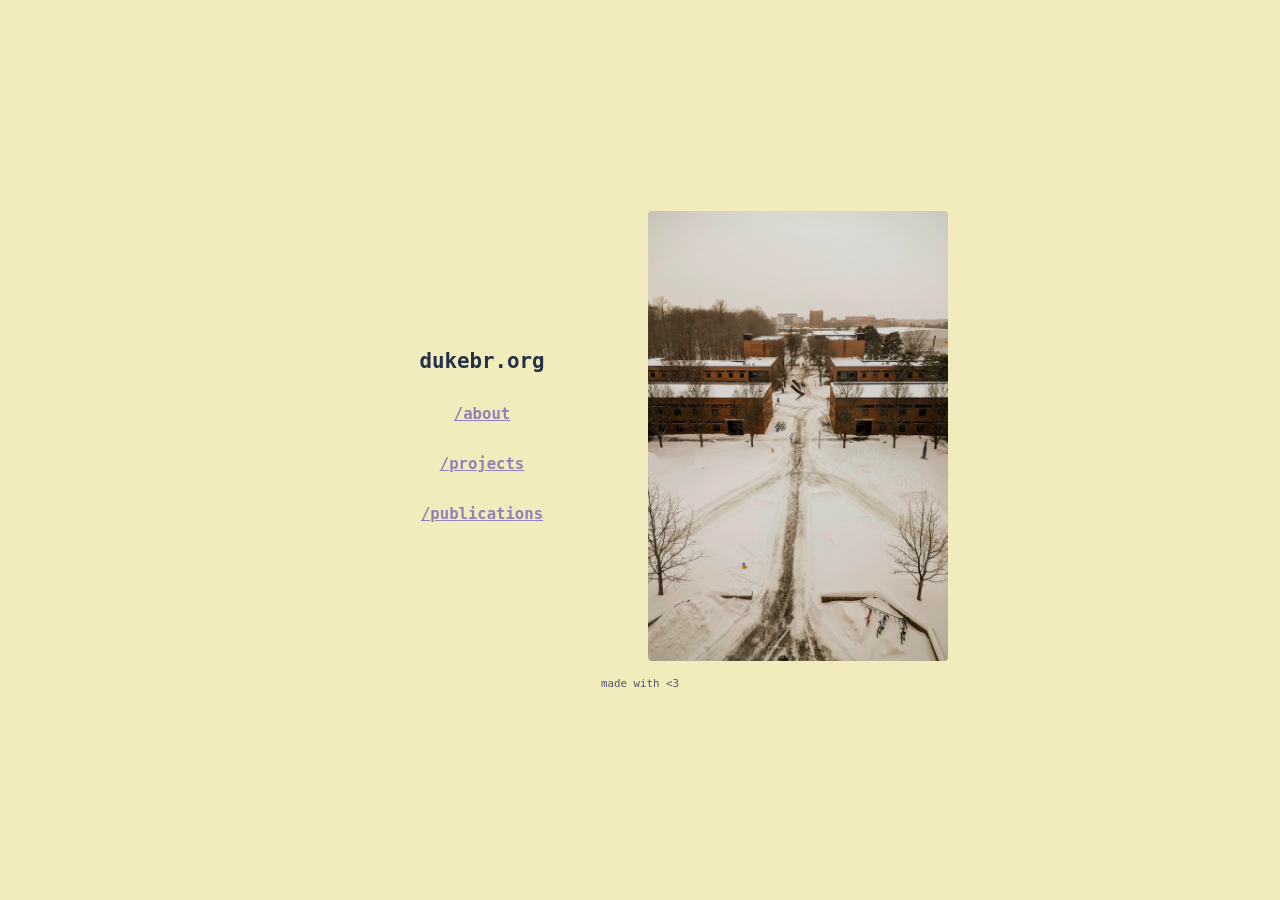
<file: index.html>
<!DOCTYPE html>
<html lang="en">
  <meta name="viewport" content="width=device-width, initial-scale=1.0">

  <head>
    <title>dukebr /about</title>
    <link rel="icon" href="favicon.ico" type="image/x-icon">
    <link rel="stylesheet" href="style.css">
  </head>

  <body>
    <div class="centered">
      <div class="splitbox">
        <div id="left-box">
          <h1 id="home-site-name" class="center-text">dukebr.org</h3>
          <a href="about/" class="center-text">/about</a>
          <a href="projects/" class="center-text">/projects</a>
          <a href="publications/" class="center-text">/publications</a>
        </div>
        <div id="right-box">
          <img src="./qm.webp" alt="rit quarter mile walkway">
          </img>
        </div>
      </div>
      <sub class="center-text">
        made with &lt;3
      </sub>
    </div>
  </body>
</html>
</file>
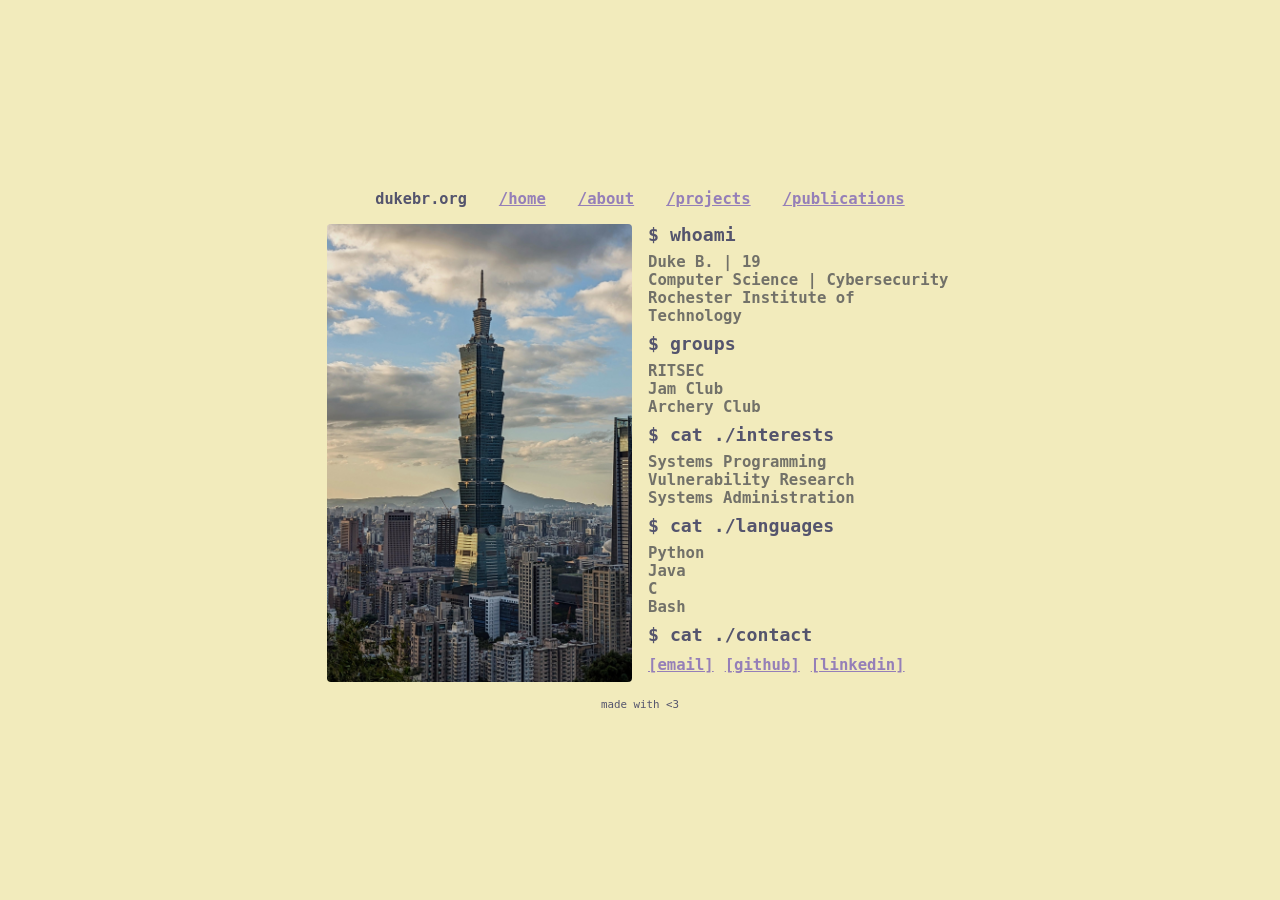
<file: about/index.html>
<!DOCTYPE html>
<html lang="en">
  <meta name="viewport" content="width=device-width, initial-scale=1.0">

  <head>
    <title>dukebr /about</title>
    <link rel="icon" href="../favicon.ico" type="image/x-icon">
    <link rel="stylesheet" href="../style.css">
  </head>

  <body>
    <div class="centered">
      <div id="nav">
        <h3>dukebr.org</h3>
        <a href="../">/home</a>
        <a href="../about">/about</a>
        <a href="../projects">/projects</a>
        <a href="../publications">/publications</a>
      </div>
      <div class="splitbox">
        <div id="left-box">
          <img src="../taipei.webp" alt="taipei 101">
          </img>
        </div>
        <div id="right-box">
          <h2>$ whoami<h2>
          <p>
            Duke B. | 19 <br>
            Computer Science | Cybersecurity <br>
            Rochester Institute of Technology <br>
          </p>
          <h2>$ groups<h2>
          <p>
            RITSEC<br>
            Jam Club<br>
            Archery Club<br>
          </p>
          <h2>$ cat ./interests<h2>
          <p>
            Systems Programming<br>
            Vulnerability Research<br>
            Systems Administration<br>
          </p>
          <h2>$ cat ./languages<h2>
          <p>
            Python<br>
            Java<br>
            C<br>
            Bash<br>
          </p>
          <h2>$ cat ./contact<h2>
            <a href="mailto:dcb4313@rit.edu">[email]</a>
            <a href="https://github.com/pix-code/">[github]</a>
            <a href="https://www.linkedin.com/in/duke-br/">[linkedin]</a>
          </h2>
        </div>
      </div>
      <sub class="center-text">
        made with &lt;3
      </sub>
    </div>
  </body>
</html>
</file>
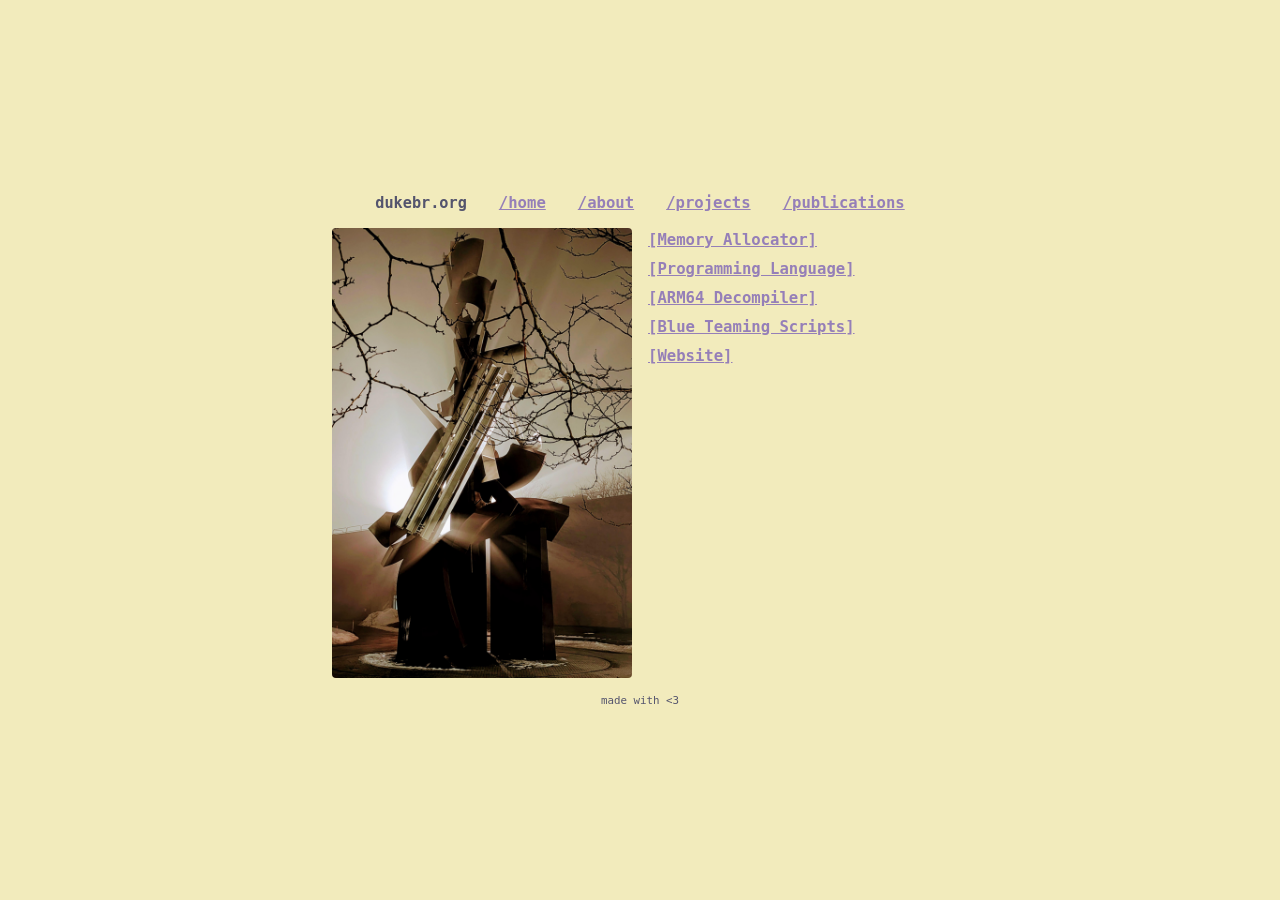
<file: projects/index.html>
<!DOCTYPE html>
<html lang="en">
  <meta name="viewport" content="width=device-width, initial-scale=1.0">

  <head>
    <title>dukebr /projects</title>
    <link rel="icon" href="../favicon.ico" type="image/x-icon">
    <link rel="stylesheet" href="../style.css">
  </head>

  <body>
    <div class="centered">
      <div id="nav">
        <h3>dukebr.org</h3>
        <a href="../">/home</a>
        <a href="../about">/about</a>
        <a href="../projects">/projects</a>
        <a href="../publications">/publications</a>
      </div>
      <div class="splitbox">
        <div id="left-box">
          <img src="../weather-machine.webp" alt="rit weather machine">
          </img>
        </div>
        <div id="right-box">
          <h2><a href="https://github.com/pix-code/allocator">[Memory Allocator]</a><h2>
          <h2><a href="https://github.com/pix-code/cell">[Programming Language]</a><h2>
          <h2><a href="https://github.com/pix-code/decompiler">[ARM64 Decompiler]</a><h2>
          <h2><a href="https://github.com/pix-code/ists-qual-scripts">[Blue Teaming Scripts]</a><h2>
          <h2><a href="https://github.com/pix-code/pix-code.github.io">[Website]</a><h2>
        </div>
      </div>
      <sub class="center-text">
        made with &lt;3
      </sub>
    </div>
  </body>
</html>
</file>
<file: style.css>
body {
  margin: 0;
}

html {
  font-family: monospace;
  display: table;
  margin: auto;
  height: 1vh;
  background-color: #f2ebbc;
  color: #54546d;
}

h1 {
  font-size: 1.6rem;
  color: #223249;
  margin: 16px 0px;
}

h2 {
  font-size: 1.4rem;
  margin: 0px;
  margin-bottom: 8px;
}

p {
  font-size: 1.2rem;
  margin: 0px;
  color: #727169;
}

a {
  font-size: 1.2rem;
  display: inline-block;
  margin: 16px 0px;
  color: #957fb8;
  text-align: center;
  font-weight: bold;
  text-decoration: underline;
}

a:hover {
  text-decoration: none;
  transform: scale(1.1);
}

a:active {
  transform: scale(0.9);
}

img {
  position: absolute;
  width: 100%;
  height: 100%;
  object-fit: cover;
  display: block;
  border-radius: 4px;
}

.center-text {
  text-align: center;
  display: block;
}

.centered {
  display: flex;
  align-items: stretch;
  justify-content: center;
  min-height: 100vh;
  width: 100%;
  flex-direction: column;
  gap: 16px;
}

.splitbox {
  display: flex;
  align-items: center;
  justify-content: center;
  flex-direction: row;
  flex-wrap: wrap;
  align-items: stretch;
  gap: 16px;
}

#nav {
  display: flex;
  flex-direction: row;
  flex-wrap: wrap;
  gap: 32px;
  align-items: center;
  justify-content: center;
}

#nav * {
  margin: 0px;
}

#left-box,
#right-box {
  position: relative;
  min-height: 450px;
  min-width: 300px;
  flex: 1 1 100px;
}

#left-box {
  display: flex;
  flex-direction: column;
  justify-content: center;
}

#right-box a {
  margin: 0px;
}
</file>
